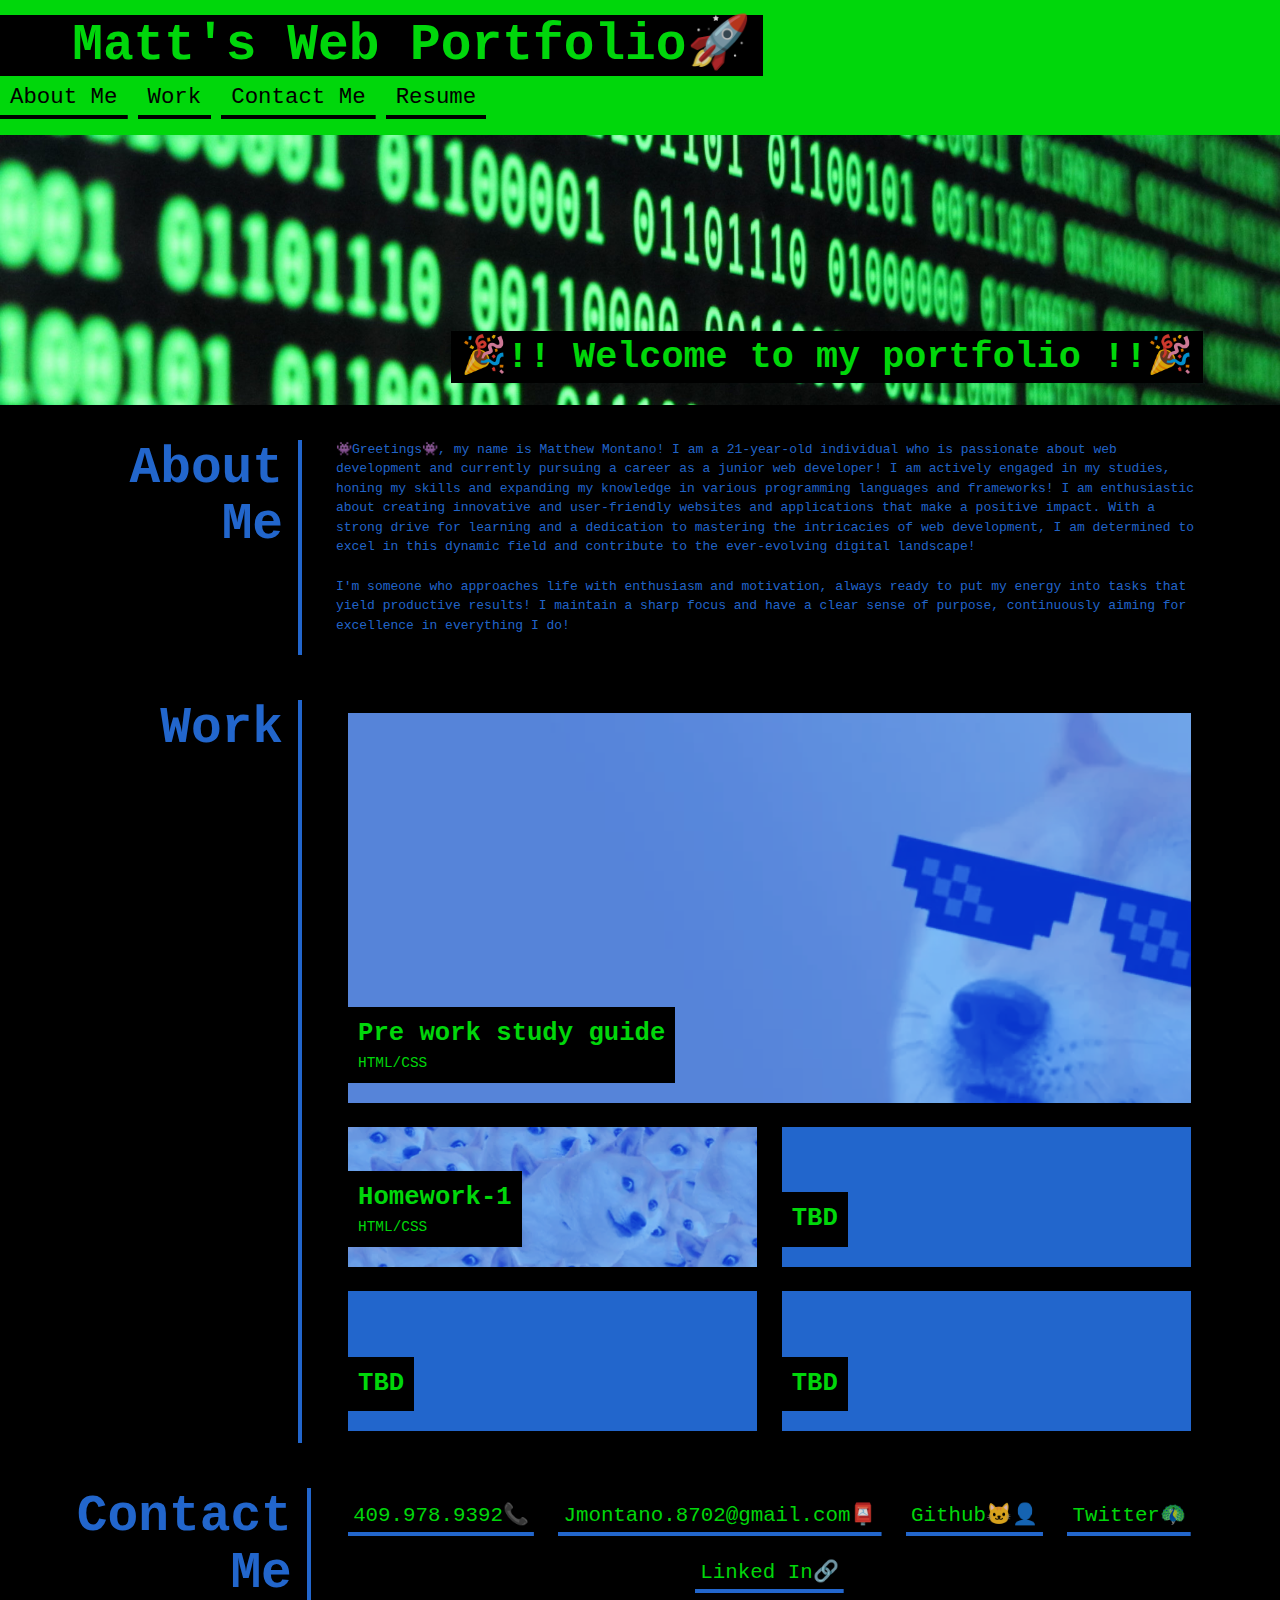
<file: Main/index.html>
<!DOCTYPE html>
<html lang="en">

<head>
  <meta charset="UTF-8">
  <meta name="viewport" content="width=device-width, initial-scale=1.0">
  <meta http-equiv="X-UA-Compatible" content="ie=edge">
  <title>Lernantino // Web Developer</title>
  <link rel="stylesheet" href="./assets/css/style.css" />
</head>

<body>
  <!-- main logo / nav -->
  <header>
    <h1>Matt's Web Portfolio🚀</h1>
    <nav>
      <a href="#about">About Me</a>
      <a href="#work">Work</a>
      <a href="#contact">Contact Me</a>
      <!-- Link this to your resume! -->
      <a href="https://profile.indeed.com/p/matthewm-80nl93f">Resume</a>
    </nav>
  </header>

  <!-- hero banner -->
  <section class="hero-banner">
    <div>
      <h2>🎉!! Welcome to my portfolio !!🎉</h2>
    </div>
  </section>

  <main class="page-wrapper">
    <!-- about me -->
    <section class="page-section" id="about">
      <h2>About Me</h2>
      <div>
        <p>
          👾Greetings👾, my name is Matthew Montano! I am a 21-year-old individual who is passionate about web development and currently pursuing a career as a junior web developer!  I am actively engaged in my studies, honing my skills and expanding my knowledge in various programming languages and frameworks! I am enthusiastic about creating innovative and user-friendly websites and applications that make a positive impact. With a strong drive for learning and a dedication to mastering the intricacies of web development, I am determined to excel in this dynamic field and contribute to the ever-evolving digital landscape!
        </p>
        <p>
          
        
I'm someone who approaches life with enthusiasm and motivation, always ready to put my energy into tasks that yield productive results! I maintain a sharp focus and have a clear sense of purpose, continuously aiming for excellence in everything I do!
        </p>
      </div>
    </section>

    <!-- portfolio container -->
    <section class="page-section" id="work">
      <h2>Work</h2>
      <div class="flex-container">

        <a href="https://keybit-1.github.io/prework-study-guide/" class="flex-item surf-report">
          <div>
            <h3>Pre work study guide</h3>
            <span>HTML/CSS</span>
          </div>
        </a>
        
        <a href="https://keybit-1.github.io/homework-1/" class="flex-item led-wall">
          <div>
            <h3>Homework-1</h3>
            <span>HTML/CSS</span>
          </div>
        </a>
        <a href="#" class="flex-item react-calc">
          <div>
            <h3>TBD</h3>
            <span></span>
          </div>
        </a>

        <a href="#" class="flex-item pastel-puzzles">
          <div>
            <h3>TBD</h3>
            <span></span>
          </div>
        </a>

    
        <a href="#" class="flex-item run-buddy">
          <div>
            <h3>TBD</h3>
            <span></span>
          </div>
        </a>

      </div>
    </section>

    <!-- contact -->
    <section class="page-section contact" id="contact">
      <h2>Contact Me</h2>
      <div>
        <address>
          <a href="tel:+14099789392">409.978.9392📞</a>
          <a href="mailto:Jmontano.8702@gmail.com">Jmontano.8702@gmail.com📮</a>
          <a href="https://github.com/keybit-1">Github🐱‍👤</a>
          <a href="https://twitter.com/keybit_1">Twitter🦚</a>
          <a href="https://www.linkedin.com/in/matthew-montano-19b75a27a?lipi=urn%3Ali%3Apage%3Ad_flagship3_profile_view_base_contact_details%3BVEWKuY38RIO%2FrpwMuw4weg%3D%3D">Linked In🔗</a>
        </address>
      </div>
    </section>
  </main>
</body>

</html>
</file>
<file: Main/assets/css/style.css>
* {
  box-sizing: border-box;
}

/* brand color palette */
:root {
  --primary: rgba(43, 128, 255, 0.801);
  --secondary: rgb(0, 0, 0);
  --tertiary: rgba(0, 255, 13, 0.842);
  --dark: rgb(2, 2, 2);
  --light: rgb(0, 0, 0);
}

body {
  margin: 0;
  padding: 0;
  font-family: 'Trebuchet MS', 'Lucida Sans Unicode', 'Lucida Grande', 'Lucida Sans', Arial, sans-serif;
  color: var(--primary);
  background-color: var(--light);
  line-height: 1.5;
}

h1 {
  margin: 0;
  font-family: monospace;
}
h2 {
  margin: 0;
  font-family: monospace;
}

h3 {
  margin: 0;
  font-family: monospace;
}

h4 {
  margin: 0;
  font-family: monospace;
}
h5 {
  margin: 0;
  font-family: monospace;
}




h6 {
  margin: 0;
}

p {
  margin: 0;
}

header {
  font-family: monospace;
  padding: 15px 6% 15px 0;
  display: flex;
  flex-direction: row;
  justify-content: space-between;
  flex-wrap: wrap;
  align-items: center;
  background-color: var(--tertiary);
  box-shadow: 0 5px 35px rgba(146, 204, 206, 0.4);
}

header h1 {
  color: var(--tertiary);
  background-color: var(--secondary);
  padding: 5px 1% 5px 6%;
  margin: 0;
  font-size: 4vw;
  line-height: 1;
}

nav {
  display: flex;
  flex-direction: row;
  flex-wrap: wrap;
}

nav a {
  text-decoration: none;
  padding: 5px 10px;
  color: var(--secondary);
  margin-right: 10px;
  background-image: linear-gradient(270deg, var(--secondary) 0%, var(--secondary) 100%);
  background-repeat: no-repeat;
  background-size: 100% 0.2em;
  background-position: bottom;
  transition: all 0.25s ease-in;
  font-size: 1.4rem;
}

nav a:hover {
  background-size: 100% 100%;
  color: var(--primary);
}

nav a:last-child {
  margin-right: 0;
}

main {
  font-family: monospace;
  font-size: medium;
  margin-top: 20px;
  margin-bottom: 45px;
}

.hero-banner {
  font-family: monospace;
  background: rgba(0, 0, 0, 0);
  background-image: url("../images/02-newhero-bg.jpg"), linear-gradient(180deg, var(--secondary) 0%, var(--primary) 100%);
  background-size: cover;
  background-position: center;
  /* background-blend-mode: soft-light; */
  min-height: 30vh;
  color: var(--light);
  padding: 2% 6%;
  display: flex;
  justify-content: flex-end;
  align-items: flex-end;
  text-align: right;
}

.hero-banner div {
  flex: 0 0 90%;
}

.hero-banner h2 {
  background-color: var(--secondary);
  color: var(--tertiary);
  margin: 0;
  padding: 5px 10px;
  font-size: 2.3rem;
  line-height: 1.2;
  display: inline;
}

.page-wrapper {
  max-width: 88%;
  margin-left: auto;
  margin-right: auto;
}

.page-section {
  font-family: monospace;
  margin: 25px 0;
  padding: 10px 0;
  display: flex;
  flex-direction: row;
  flex-wrap: wrap;
  align-items: stretch;
  justify-content: space-between;
}

.page-section > h2 {
  flex: 0 0 20%;
  text-align: right;
  padding-right: 15px;
  border-right: 4px solid var(--primary);
  font-size: 4vw;
  line-height: 1.1;
}

.page-section > div {
  flex: 0 0 77%;
}

.page-section p {
  margin-bottom: 20px;
}

.flex-container {
  display: flex;
  flex-wrap: wrap;
  justify-content: center;
}

.flex-item {
  border: 5px solid var(--secondary);
  background-color: var(--primary);
  color: var(--tertiary);
  min-height: 150px;
  max-height: 150px;
  flex-basis: calc(50% - 1em);
  display: flex;
  align-items: flex-end;
  padding: 0 0 20px 0;
  margin: 0.5em;
  text-decoration: none;
  background-blend-mode: soft-light;
  background-size: 150%;
  transition: all 0.5s;
  font-size: 0.9rem;
}

/* feature first portfolio item */
.flex-item:first-child {
    min-height: 400px;
    flex-basis: 100%;
}

.flex-item:hover {
  background-color: rgba(0, 0, 0, 0.3);
}

.flex-item div {
  background-color: var(--secondary);
  padding: 8px 10px;
}

.flex-item h3 {
  font-size: 1.6rem;
}

.contact address {
  display: flex;
  flex-wrap: wrap;
  justify-content: space-around;
  align-items: center;
  height: 100%;
}

.contact address a {
  color: var(--tertiary);
  padding: 5px;
  text-decoration: none;
  font-size: 1.3rem;
  font-style: normal;
  background-image: linear-gradient(270deg, var(--primary) 0%, var(--primary) 100%);
  background-repeat: no-repeat;
  background-size: 100% 0.2em;
  background-position: bottom;
  transition: all 0.25s ease-in;
  margin: 0 0.2rem 0.1rem;
  display: inline-block;
}

.contact address a:hover {
  background-size: 100% 88%;
  color: var(--secondary);
}

/* portfolio project images */
.run-buddy {
  /* background-image: url("../images/02-run-buddy.jpg"); */
}

.led-wall {
  background-image: url("../images/02-portfolio-5.jpg");
}

.react-calc {
  /* background-image: url("../images/02-"); */
}

.pastel-puzzles {
  /* background-image: url("../images/02-portfolio-3.jpg"); */
}

.surf-report {
  background-image: url("../images/02-avatar-1.jpg");
}

/* end portfolio project images */

@media screen and (max-width: 980px) {
  header {
    padding: 0 0 10px 0;
    justify-content: center;
    text-align: center;
  }

  header h1 {
    font-family: monospace;
    width: 100%;
    padding: 5px;
    margin-bottom: 10px;
    font-size: 10vw;
  }

  header nav {
    justify-content: center;
  }

  .page-section > h2,
  .page-section > div {
    flex: 0 0 100%;
  }

  .page-section > h2 {
    border-right: none;
    border-bottom: 4px solid var(--primary);
    margin-bottom: 20px;
    padding-bottom: 10px;
    text-align: left;
    font-size: 7vw;
  }
}

@media screen and (max-width: 768px) {
  .flex-item,
  .flex-item:first-child {
    flex-basis: 100%;
  }

  .flex-item:first-child {
    min-height: 150px;
  }

  .hero-banner {
    justify-content: center;
    text-align: center;
  }

  .contact address {
    flex-direction: column;
    align-items: flex-start;
  }
}
</file>
